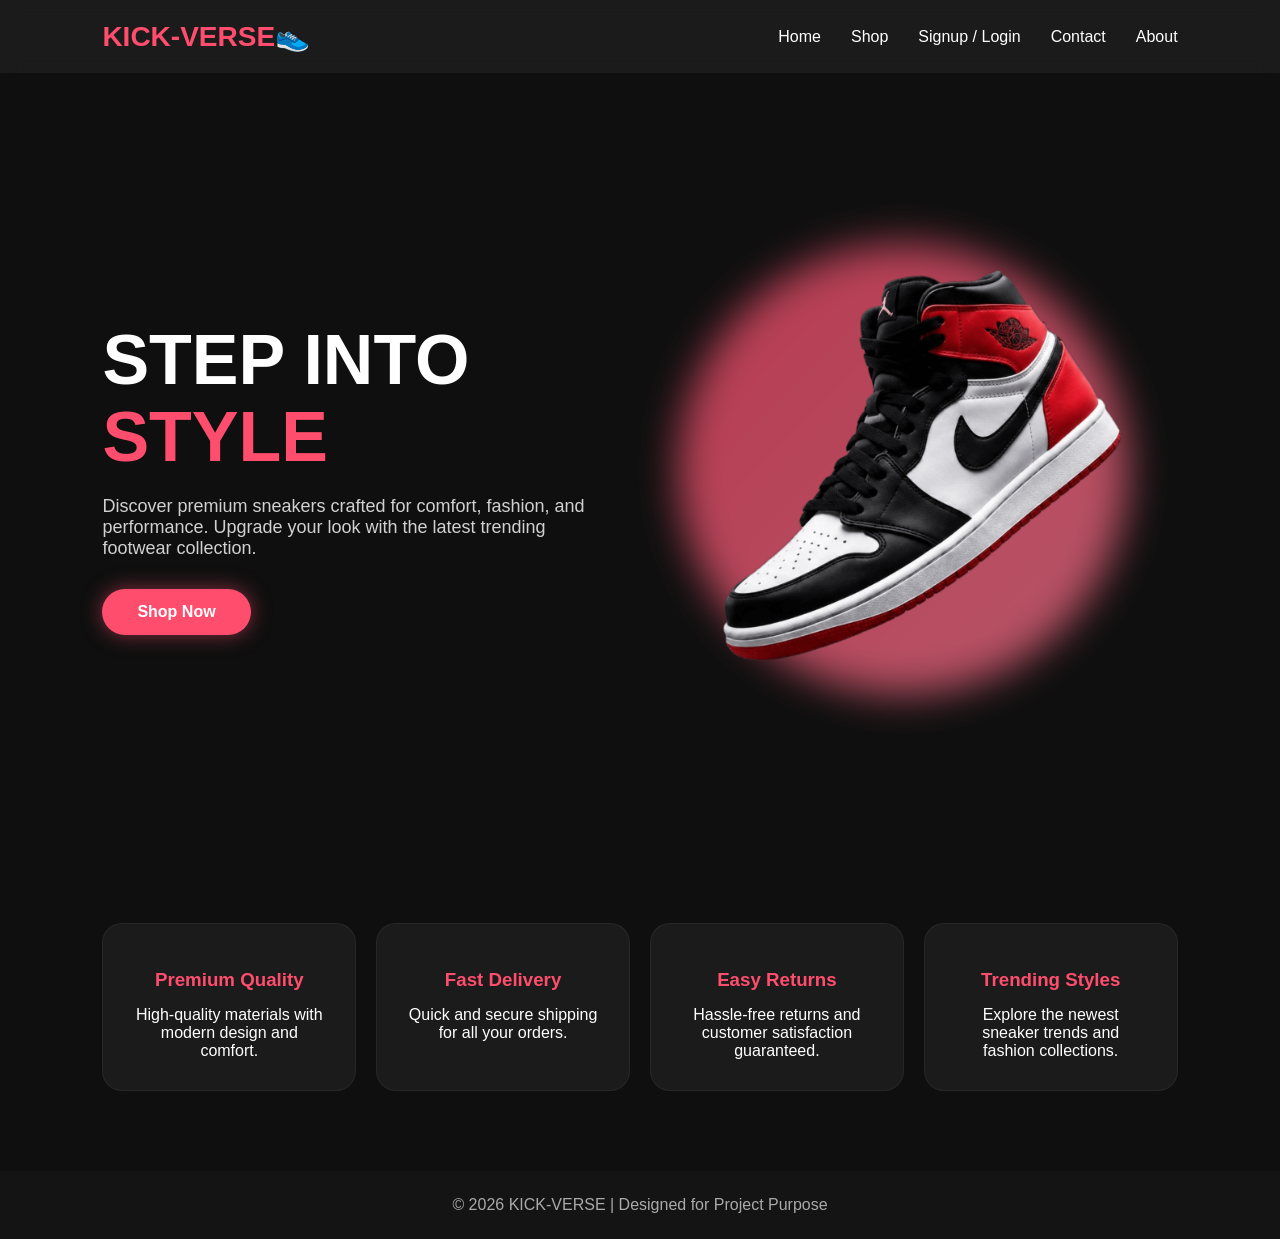
<file: project/index.html>
<!DOCTYPE html>
<html lang="en">
<head>
    <meta charset="UTF-8" />
    <meta name="viewport" content="width=device-width, initial-scale=1.0" />
    <title>KICK-VERSE</title>
    <link href="../project/CSS/style.css" rel="stylesheet">
</head>
<body>
    
    <header>
        <div class="logo">
            KICK-VERSE👟
        </div>
        <nav>
            <ul>
                <li><a href="index.html">Home</a></li>
                <li><a href="shop.html">Shop</a></li>
                <li><a href="signUpLogIn.html">Signup / Login</a></li>
                <li><a href="contact.html">Contact</a></li>
                <li><a href="Aboutus.html">About</a></li>
            </ul>
        </nav>
    </header>

    <section class="hero">
        <div class="hero-text">
            <h1>STEP INTO <span>STYLE</span></h1>
            <p>
                Discover premium sneakers crafted for comfort, fashion, and performance.
                Upgrade your look with the latest trending footwear collection.
            </p>
            <a href="shop.html" class="btn">Shop Now</a>
        </div>

        <div class="hero-image">
            <div class="circle"></div>
            <img src="photos/Pi7_jordan.png" alt="Sneaker Shoe">
        </div>
    </section>

    <section class="features">
        <div class="feature-box">
            <h3>Premium Quality</h3>
            <p>High-quality materials with modern design and comfort.</p>
        </div>
        <div class="feature-box">
            <h3>Fast Delivery</h3>
            <p>Quick and secure shipping for all your orders.</p>
        </div>
        <div class="feature-box">
            <h3>Easy Returns</h3>
            <p>Hassle-free returns and customer satisfaction guaranteed.</p>
        </div>
        <div class="feature-box">
            <h3>Trending Styles</h3>
            <p>Explore the newest sneaker trends and fashion collections.</p>
        </div>
    </section>

    <footer>
        &copy; 2026 KICK-VERSE | Designed for Project Purpose
    </footer>

</body>
</html>
</file>
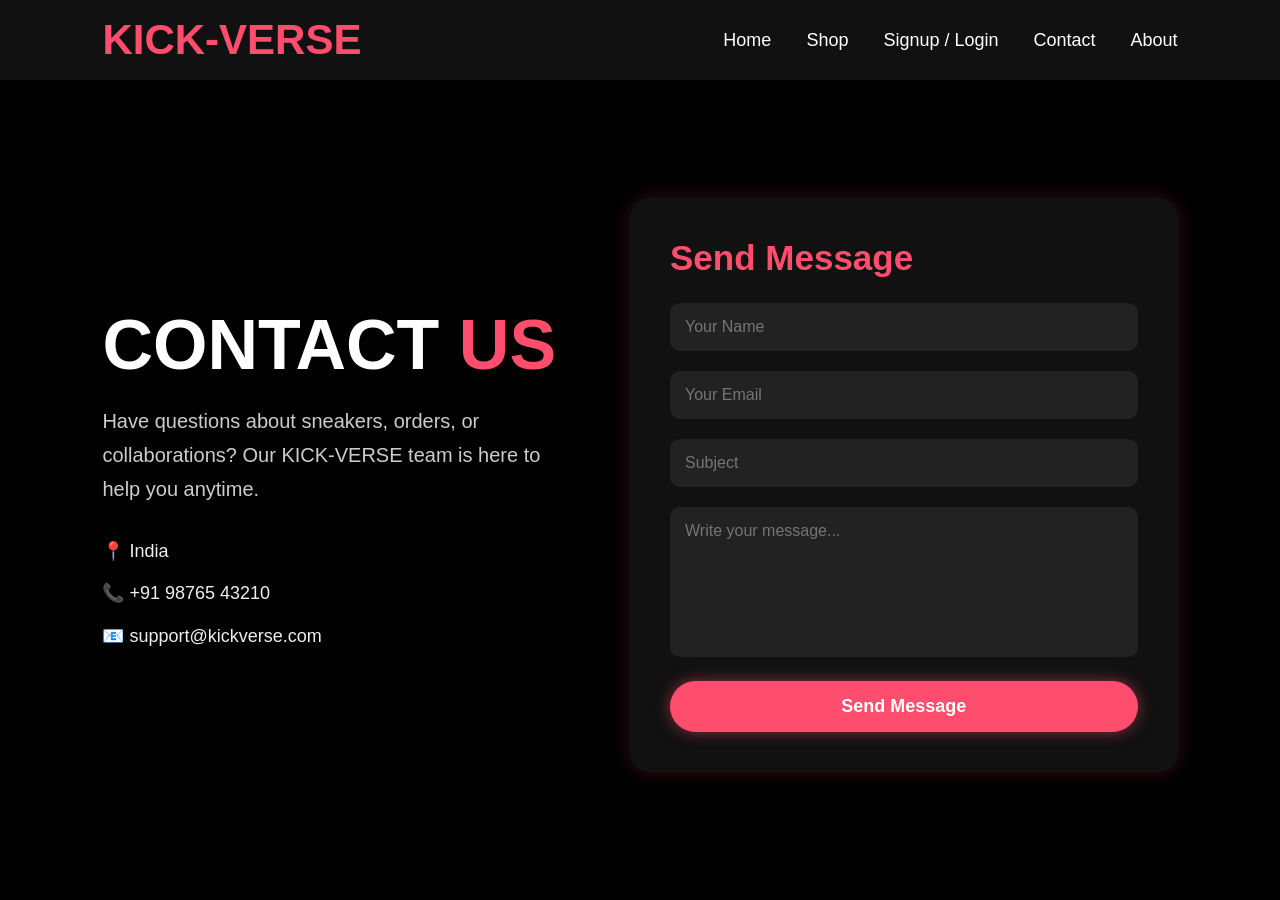
<file: project/contact.html>
<!DOCTYPE html>
<html lang="en">
<head>
  <meta charset="UTF-8">
  <meta name="viewport" content="width=device-width, initial-scale=1.0">
  <title>KICK-VERSE | Contact</title>

    <link rel="stylesheet" href="../project/CSS/contact.css">
</head>

<body>
  <nav>
    <div class="logo">KICK-VERSE</div>

    <ul>
      <li><a href="index.html">Home</a></li>
      <li><a href="shop.html">Shop</a></li>
      <li><a href="Signup.html">Signup / Login</a></li>
      <li><a href="contact.html">Contact</a></li>
      <li><a href="Aboutus.html">About</a></li>
    </ul>
  </nav>
  <section class="contact-section">
    <div class="contact-text">
      <h1>CONTACT <span>US</span></h1>

      <p>
        Have questions about sneakers, orders, or collaborations?
        Our KICK-VERSE team is here to help you anytime.
      </p>

      <div class="info">
        <p>📍 India</p>
        <p>📞 +91 98765 43210</p>
        <p>📧 support@kickverse.com</p>
      </div>
    </div>
    <div class="contact-form">

      <h2>Send Message</h2>

      <form>

        <div class="input-box">
          <input type="text" placeholder="Your Name" required>
        </div>

        <div class="input-box">
          <input type="email" placeholder="Your Email" required>
        </div>

        <div class="input-box">
          <input type="text" placeholder="Subject">
        </div>

        <div class="input-box">
          <textarea placeholder="Write your message..."></textarea>
        </div>

        <button type="submit" class="btn">Send Message</button>

      </form>
    </div>

  </section>

</body>
</html>
</file>
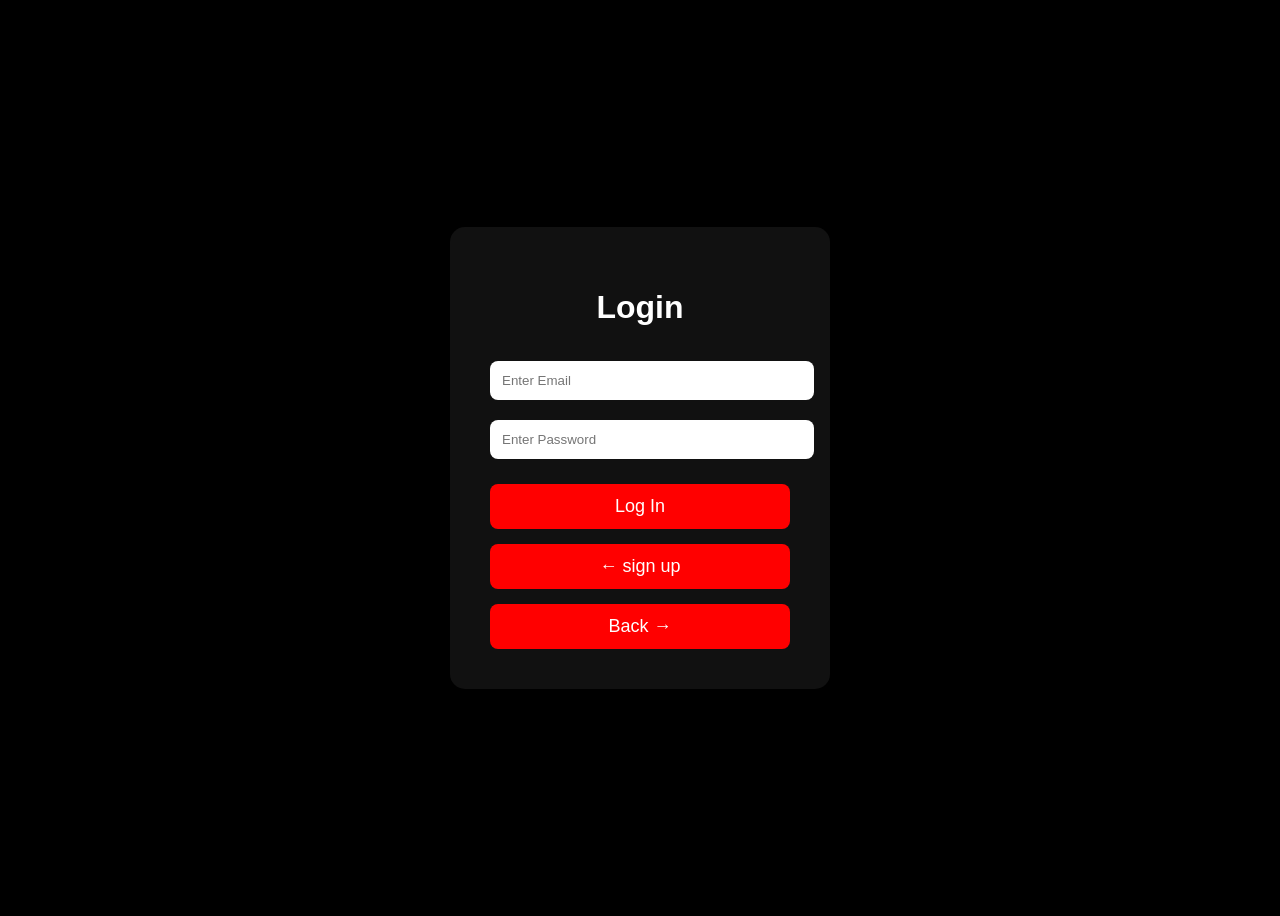
<file: project/Login.html>
<!DOCTYPE html>
<html>
<head>
  <title>Login</title>
  <link rel="stylesheet" href="../project/CSS/Login.css">
</head>

<body>

  <div class="box">

    <h1>Login</h1>

    <input type="email" placeholder="Enter Email">

    <input type="password" placeholder="Enter Password"><br>
    <button>Log In</button><br>
    <a href="Signup.html">
        <button class="signup">
         ← sign up
        </button></a>
        <a href="index.html">
        <button class="home">
         Back →
        </button></a>
  </div>

</body>
</html>
</file>
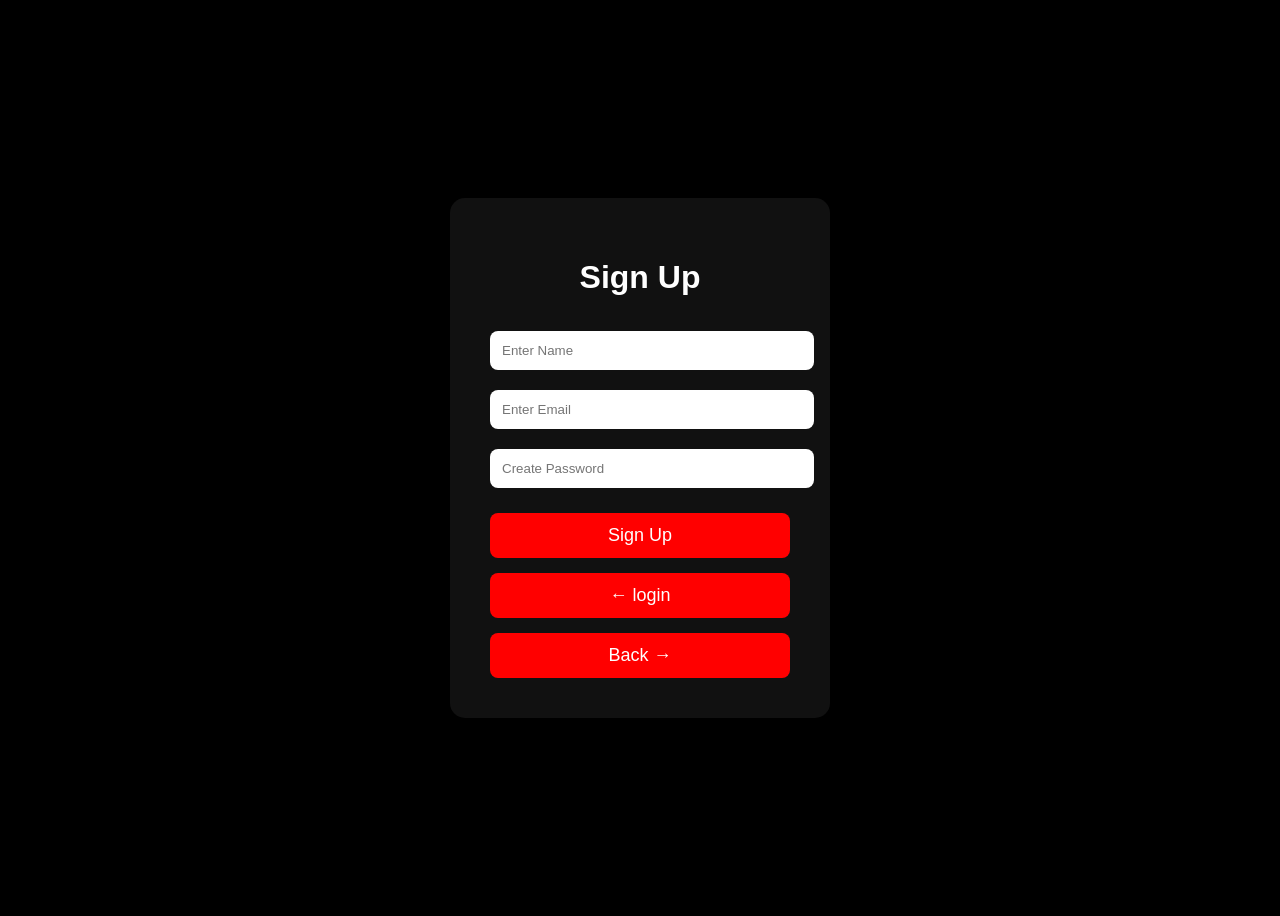
<file: project/Signup.html>
<!DOCTYPE html>
<html>
<head>
  <title>Sign Up</title>
  <link rel="stylesheet" href="../project/CSS/Signup.css">
</head>

<body>

  <div class="box">

    <h1>Sign Up</h1>

    <input type="text" placeholder="Enter Name">

    <input type="email" placeholder="Enter Email">

    <input type="password" placeholder="Create Password">

    <button>Sign Up</button><br>
    <a href="Login.html">
        <button class="login">
         ← login
        </button></a>
    <a href="index.html">
        <button class="home">
         Back →
        </button></a>

  </div>

</body>
</html>
</file>
<file: project/CSS/style.css>
*{
margin:0;
padding:0;
box-sizing:border-box;
font-family:'Poppins',sans-serif;
}

body{
background:#0f0f0f;
color:white;
overflow-x:hidden;
}

header{
display:flex;
justify-content:space-between;
align-items:center;
padding:20px 8%;
background:rgba(255,255,255,0.05);
backdrop-filter:blur(10px);
position:sticky;
top:0;
z-index:1000;
}

.logo{
display:flex;
align-items:center;
gap:10px;
font-size:28px;
font-weight:700;
color:#ff4d6d;
}

nav ul{
display:flex;
gap:30px;
list-style:none;
}

nav ul li a{
text-decoration:none;
color:white;
font-weight:500;
transition:0.3s;
}

nav ul li a:hover{
color:#ff4d6d;
}

.hero{
min-height:90vh;
display:flex;
align-items:center;
justify-content:space-between;
padding:50px 8%;
gap:40px;
}

.hero-text{
flex:1;
}

.hero-text h1{
font-size:70px;
line-height:1.1;
margin-bottom:20px;
}

.hero-text span{
color:#ff4d6d;
}

.hero-text p{
font-size:18px;
color:#d1d1d1;
margin-bottom:30px;
max-width:500px;
}

.btn{
display:inline-block;
padding:14px 35px;
background:#ff4d6d;
color:white;
border-radius:40px;
text-decoration:none;
font-weight:600;
transition:0.3s;
box-shadow:0 0 20px rgba(255,77,109,0.5);
}

.btn:hover{
transform:translateY(-5px);
background:white;
color:#ff4d6d;
}

.hero-image{
flex:1;
display:flex;
justify-content:center;
position:relative;
}

.circle{
width:450px;
height:450px;
background:linear-gradient(135deg,#ff4d6d,#ff758f);
border-radius:50%;
position:absolute;
filter:blur(20px);
opacity:0.7;
}

.hero-image img{
width:550px;
position:relative;
z-index:2;
animation:float 3s ease-in-out infinite;
}

@keyframes float{
0%{transform:translateY(0px);}
50%{transform:translateY(-15px);}
100%{transform:translateY(0px);}
}

.features{
display:grid;
grid-template-columns:repeat(auto-fit,minmax(220px,1fr));
gap:20px;
padding:40px 8% 80px;
}

.feature-box{
background:#1b1b1b;
padding:30px;
border-radius:20px;
text-align:center;
transition:0.3s;
border:1px solid rgba(255,255,255,0.05);
}

.feature-box:hover{
transform:translateY(-10px);
box-shadow:0 10px 25px rgba(255,77,109,0.2);
}

.feature-box h3{
margin:15px 0;
color:#ff4d6d;
}

footer{
text-align:center;
padding:25px;
background:#141414;
color:#aaa;
}

@media(max-width:950px){
.hero{
flex-direction:column;
text-align:center;
}

.hero-text h1{
font-size:50px;
}

.hero-text p{
margin:auto auto 30px;
}

.hero-image img{
width:100%;
max-width:450px;
}

nav ul{
gap:15px;
}
}
</file>
<file: project/CSS/contact.css>
*{
      margin:0;
      padding:0;
      box-sizing:border-box;
      font-family: Arial, sans-serif;
    }

    body{
      background:#000;
      color:white;
    }
    nav{
      width:100%;
      height:80px;
      background:#111;
      display:flex;
      justify-content:space-between;
      align-items:center;
      padding:0 8%;
    }

    .logo{
      font-size:42px;
      font-weight:bold;
      color:#ff4d6d;
    }

    nav ul{
      display:flex;
      list-style:none;
      gap:35px;
    }

    nav ul li a{
      text-decoration:none;
      color:white;
      font-size:18px;
      transition:0.3s;
    }

    nav ul li a:hover{
      color:#ff4d6d;
    }

    /* Contact Section */
    .contact-section{
      min-height:90vh;
      display:flex;
      justify-content:center;
      align-items:center;
      padding:50px 8%;
      gap:60px;
    }

    .contact-text{
      flex:1;
    }

    .contact-text h1{
      font-size:70px;
      margin-bottom:20px;
      line-height:1.1;
    }

    .contact-text span{
      color:#ff4d6d;
    }

    .contact-text p{
      font-size:20px;
      color:#ccc;
      line-height:1.7;
      margin-bottom:30px;
      max-width:500px;
    }

    .info{
      margin-top:20px;
    }

    .info p{
      margin:12px 0;
      font-size:18px;
      color:#eee;
    }
    .contact-form{
      flex:1;
      background:#111;
      padding:40px;
      border-radius:20px;
      box-shadow:0 0 20px rgba(255,77,109,0.2);
    }

    .contact-form h2{
      margin-bottom:25px;
      color:#ff4d6d;
      font-size:35px;
    }

    .input-box{
      margin-bottom:20px;
    }

    .input-box input,
    .input-box textarea{
      width:100%;
      padding:15px;
      border:none;
      outline:none;
      border-radius:10px;
      background:#222;
      color:white;
      font-size:16px;
    }

    .input-box textarea{
      height:150px;
      resize:none;
    }

    .btn{
      width:100%;
      padding:15px;
      border:none;
      border-radius:50px;
      background:#ff4d6d;
      color:white;
      font-size:18px;
      font-weight:bold;
      cursor:pointer;
      transition:0.3s;
      box-shadow:0 0 15px rgba(255,77,109,0.5);
    }

    .btn:hover{
      background:#ff1f4b;
      transform:scale(1.03);
    }
    @media(max-width:900px){

      .contact-section{
        flex-direction:column;
      }

      .contact-text h1{
        font-size:50px;
      }

      nav{
        flex-direction:column;
        height:auto;
        padding:20px;
      }

      nav ul{
        margin-top:15px;
      }
    }
</file>
<file: project/CSS/Login.css>
body{
      font-family:Arial;
      background:black;
      display:flex;
      justify-content:center;
      align-items:center;
      height:100vh;
    }

    .box{
      background:#111;
      padding:40px;
      width:300px;
      border-radius:15px;
      text-align:center;
      color:white;
    }

    h1{
      margin-bottom:25px;
    }

    input{
      width:100%;
      padding:12px;
      margin:10px 0;
      border:none;
      border-radius:8px;
      outline:none;
    }

    button{
      width:100%;
      padding:12px;
      border:none;
      border-radius:8px;
      background:red;
      color:white;
      font-size:18px;
      cursor:pointer;
      margin-top:15px;
    }

    button:hover{
      background:darkred;
    }
</file>
<file: project/CSS/Signup.css>
body{
      font-family:Arial;
      background:black;
      display:flex;
      justify-content:center;
      align-items:center;
      height:100vh;
    }

    .box{
      background:#111;
      padding:40px;
      width:300px;
      border-radius:15px;
      text-align:center;
      color:white;
    }

    h1{
      margin-bottom:25px;
    }

    input{
      width:100%;
      padding:12px;
      margin:10px 0;
      border:none;
      border-radius:8px;
      outline:none;
    }

    button{
      width:100%;
      padding:12px;
      border:none;
      border-radius:8px;
      background:red;
      color:white;
      font-size:18px;
      cursor:pointer;
      margin-top:15px;
    }

    button:hover{
      background:darkred;
    }
</file>
